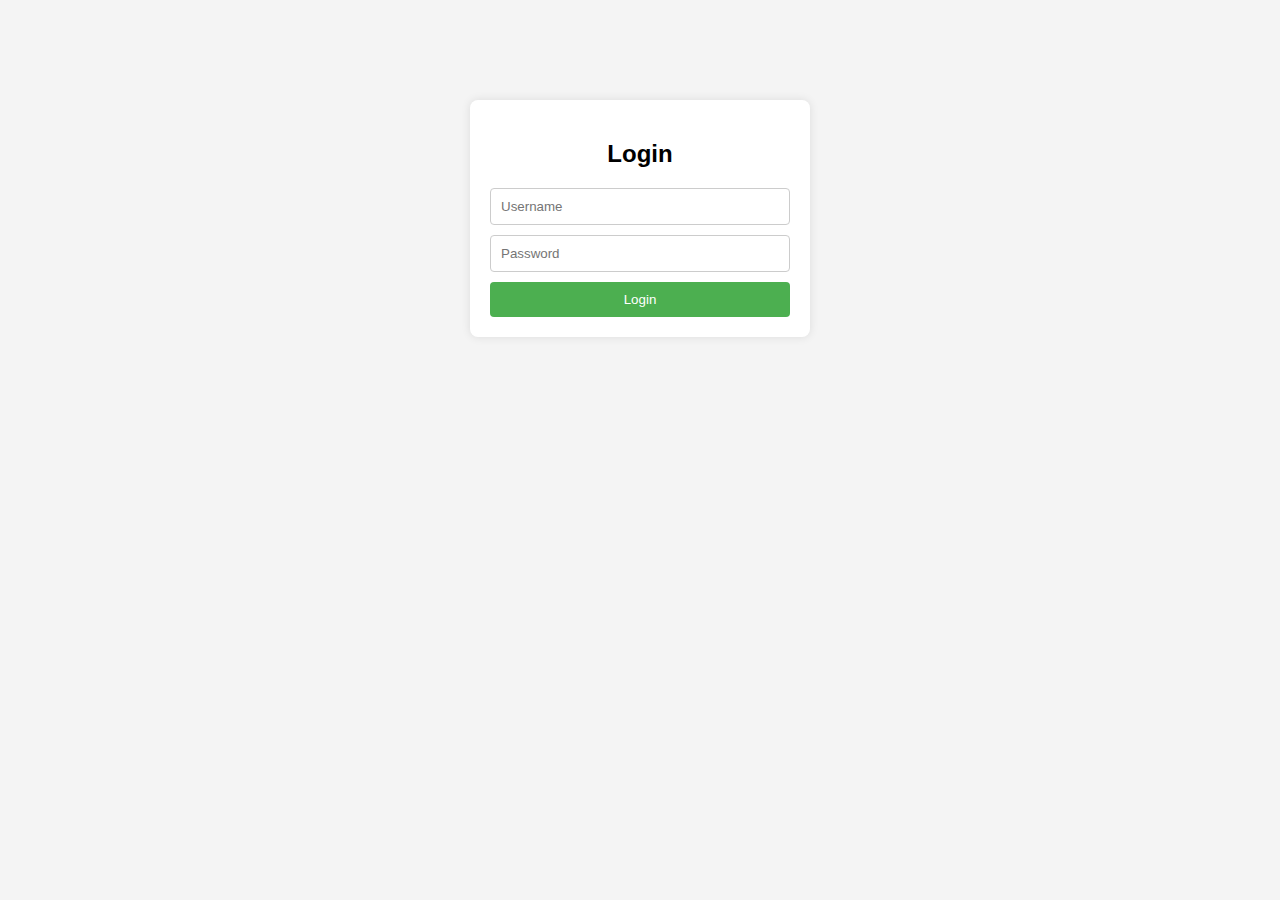
<file: JavaScriptFirstLesson/Authorization/index.html>
<!DOCTYPE html>
<html lang="en">

<head>
    <meta charset="UTF-8">
    <meta name="viewport" content="width=device-width, initial-scale=1.0">
    <link rel="stylesheet" href="style.css">
    <title>Login Page</title>
    <style>
#device-list {
    font-family: Arial, sans-serif;
}

table {
    border-collapse: collapse;
    width: 100%;
}

th, td {
    border: 1px solid #dddddd;
    text-align: left;
    padding: 8px;
}

th {
    background-color: #f2f2f2;
}

    </style>
</head>

<body>
    <div class="login-container">
        <h2>Login</h2>
        <form class="login-form" id="login-form" action="javascript:void(0);" method="post">
            <input type="text" id="username" name="username" placeholder="Username" required>
            <input type="password" id="password" name="password" placeholder="Password" required>
            <input type="submit" value="Login">
        </form>
    </div>

    <div id="device-list">
    </div>

    <script src="script.js"></script>
</body>

</html>
</file>
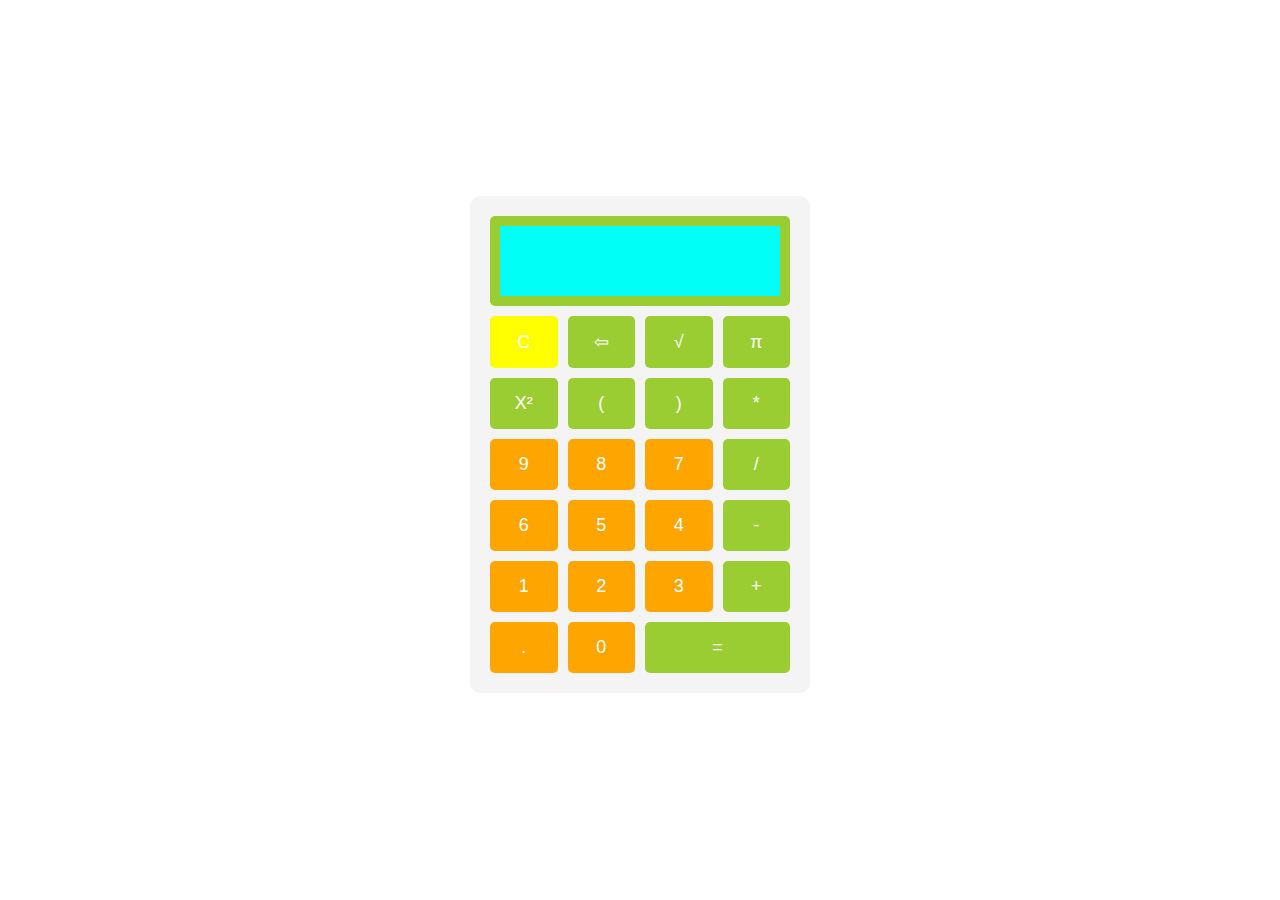
<file: JavaScriptFirstLesson/Calculator/index.html>
<!DOCTYPE html>
<html lang="en">
	<head>
		<meta charset="UTF-8" />
		<meta name="viewport" content="width=device-width, initial-scale=1.0" />
		<link rel="stylesheet" href="style.css" />
		<title>Calculator</title>
	</head>
	<body>
		<div class="calculator">
			<div class="display" id="display"></div>
			<div class="buttons">
				<button
					class="amal0"
					onclick="clearDisplay()"
				>
					C
				</button>
				<button class="amal" onclick="clearOne()">⇦</button>
				<button class="amal" onclick="appendToDisplay('**2')">√</button>
				<button class="amal" onclick="appendToDisplay('*3.14')">
					π
				</button>
				<button class="amal" onclick="appendToDisplay('**0.5')">
					Х²
				</button>
				<button class="amal" onclick="appendToDisplay('&#40;')">
					&#40;
				</button>
				<button class="amal" onclick="appendToDisplay('&#41;')">
					&#41;
				</button>
				<button class="amal" onclick="appendToDisplay('*')">*</button>
				<button class="" onclick="appendToDisplay('9')">9</button>
				<button class="" onclick="appendToDisplay('8')">8</button>
				<button class="" onclick="appendToDisplay('7')">7</button>
				<button class="amal" onclick="appendToDisplay('/')">/</button>
				<button class="" onclick="appendToDisplay('6')">6</button>
				<button class="" onclick="appendToDisplay('5')">5</button>
				<button class="" onclick="appendToDisplay('4')">4</button>
				<button class="amal" onclick="appendToDisplay('-')">-</button>
				<button class="" onclick="appendToDisplay('1')">1</button>
				<button class="" onclick="appendToDisplay('2')">2</button>
				<button class="" onclick="appendToDisplay('3')">3</button>
				<button class="amal" onclick="appendToDisplay('+')">+</button>
				<button class="" onclick="appendToDisplay('.')">.</button>
				<button class="" onclick="appendToDisplay('0')">0</button>
				<button class="amal teng" onclick="calculate()">=</button>
			</div>
		</div>

		<script src="action.js"></script>
	</body>
</html>
</file>
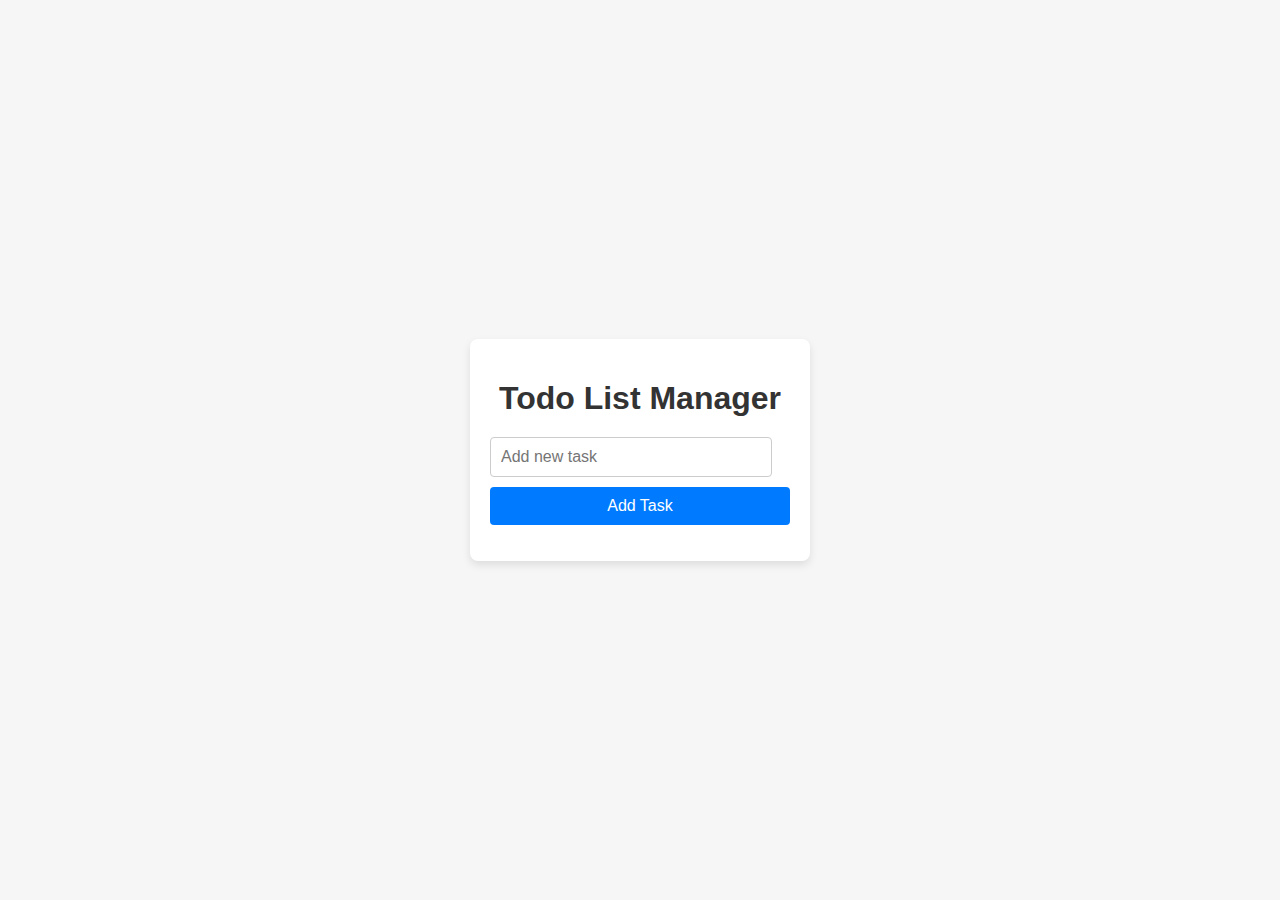
<file: JavaScriptFirstLesson/ToDoList/index.html>
<!DOCTYPE html>
<html lang="en">
<head>
<meta charset="UTF-8">
<meta name="viewport" content="width=device-width, initial-scale=1.0">
<title>Todo List Manager</title>
<style>
    body {
        font-family: 'Segoe UI', Tahoma, Geneva, Verdana, sans-serif;
        background-color: #f6f6f6;
        margin: 0;
        padding: 0;
        display: flex;
        justify-content: center;
        align-items: center;
        height: 100vh;
    }
    #container {
        background-color: #fff;
        border-radius: 8px;
        box-shadow: 0 4px 8px rgba(0, 0, 0, 0.1);
        padding: 20px;
        width: 300px;
    }
    h1 {
        color: #333;
        text-align: center;
        margin-bottom: 20px;
    }
    input[type="text"] {
        width: calc(100% - 40px);
        padding: 10px;
        font-size: 16px;
        border: 1px solid #ccc;
        border-radius: 4px;
        margin-bottom: 10px;
    }
    button {
        width: 100%;
        padding: 10px;
        font-size: 16px;
        color: #fff;
        background-color: #007bff;
        border: none;
        border-radius: 4px;
        cursor: pointer;
        transition: background-color 0.3s ease;
    }
    button:hover {
        background-color: #0056b3;
    }
    ul {
        list-style-type: none;
        padding: 0;
        margin-top: 10px;
    }
    li {
        padding: 10px;
        background-color: #f9f9f9;
        border-radius: 4px;
        margin-bottom: 5px;
        display: flex;
        align-items: center;
        justify-content: space-between;
    }
    li:last-child {
        margin-bottom: 0;
    }
    input[type="checkbox"] {
        margin-right: 10px;
    }
    button.delete-btn {
        background-color: #dc3545;
    }
    button.delete-btn:hover {
        background-color: #bd2130;
    }
</style>
</head>
<body>
<div id="container">
    <h1>Todo List Manager</h1>
    <input type="text" id="taskInput" placeholder="Add new task">
    <button onclick="addTask()">Add Task</button>
    <ul id="taskList"></ul>
</div>

<script src="task1.js">
</script>
</body>
</html>
</file>
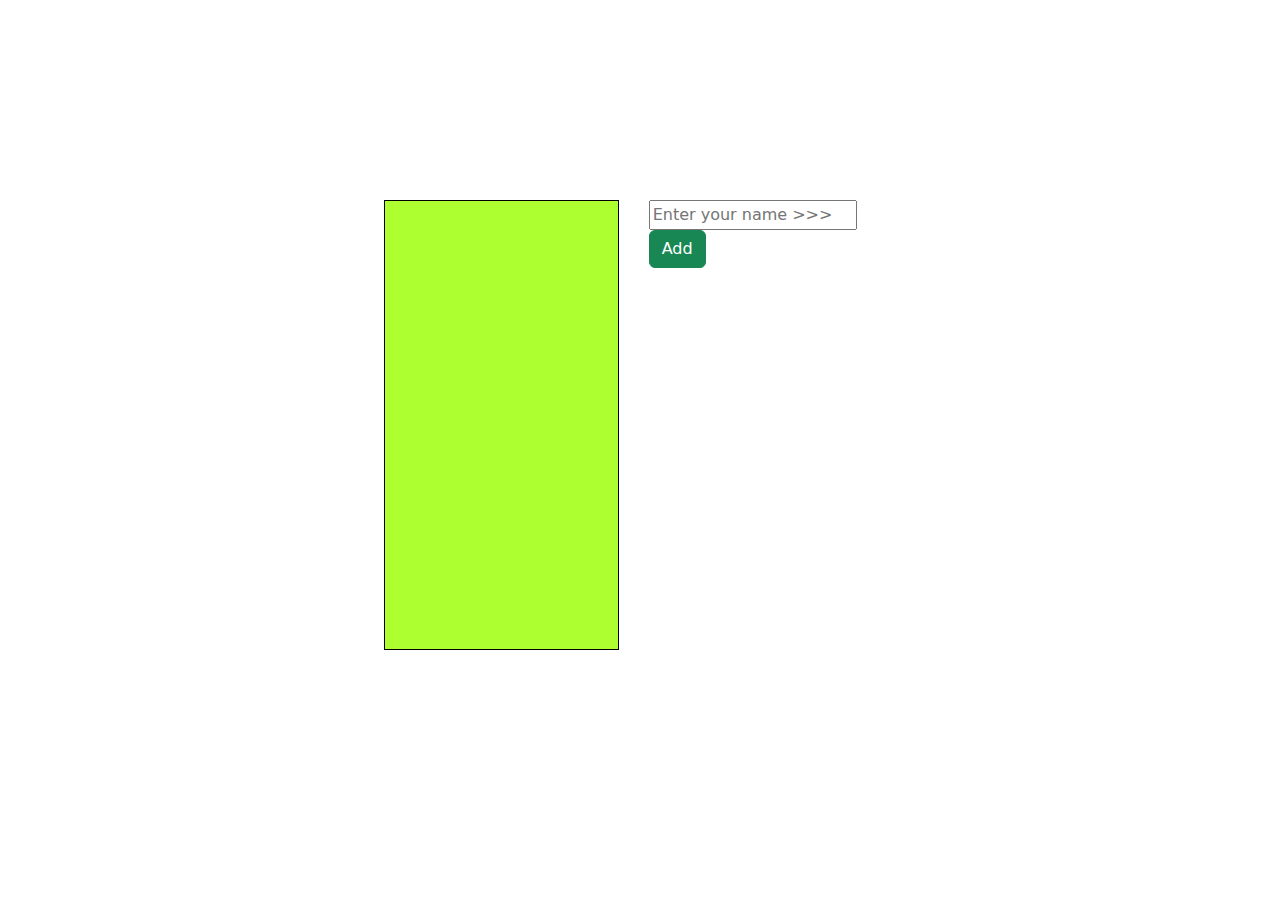
<file: JavaScriptFirstLesson/PracticeTask/MainLesson/index.html>
<!DOCTYPE html>
<html lang="en">
  <head>
    <meta charset="UTF-8" />
    <meta name="viewport" content="width=device-width, initial-scale=1.0" />
    <title>Salom</title>
    <link
      rel="stylesheet"
      href="https://cdn.jsdelivr.net/npm/bootstrap-icons@1.11.3/font/bootstrap-icons.min.css"
    />
    <link
      href="https://cdn.jsdelivr.net/npm/bootstrap@5.3.3/dist/css/bootstrap.min.css"
      rel="stylesheet"
      integrity="sha384-QWTKZyjpPEjISv5WaRU9OFeRpok6YctnYmDr5pNlyT2bRjXh0JMhjY6hW+ALEwIH"
      crossorigin="anonymous"
    />
    <style>
      body {
        width: 40%;
        margin-left: 30%;
        margin-top: 200px;
        /* border: 1px solid black; */
        display: flex;
      }
    </style>
  </head>
  <body>

    <div style="width: 50%; border: 1px solid black; margin-right: 30px; height: 50vh; background-color: greenyellow;" >
      <ul id="nameList"></ul>
    </div>

    <div id="kirish">
      <input type="text" id="kirit" placeholder="Enter your name >>> "/>
      <button class="btn btn-success" onclick="AddName()">Add</button>
    </div>

    <script src="./AddUser.js"></script>
  </body>
</html>
</file>
<file: JavaScriptFirstLesson/Authorization/style.css>
body {
    font-family: Arial, sans-serif;
    background-color: #f4f4f4;
  }
  .login-container {
    width: 300px;
    margin: 100px auto;
    background-color: #fff;
    padding: 20px;
    border-radius: 8px;
    box-shadow: 0px 0px 10px rgba(0, 0, 0, 0.1);
  }
  .login-container h2 {
    text-align: center;
  }
  .login-form {
    margin-top: 20px;
  }
  .login-form input[type="text"],
  .login-form input[type="password"] {
    width: 100%;
    padding: 10px;
    margin-bottom: 10px;
    border: 1px solid #ccc;
    border-radius: 4px;
    box-sizing: border-box;
  }
  .login-form input[type="submit"] {
    width: 100%;
    background-color: #4caf50;
    color: #fff;
    border: none;
    padding: 10px;
    border-radius: 4px;
    cursor: pointer;
  }
  .login-form input[type="submit"]:hover {
    background-color: #45a049;
  }
</file>
<file: JavaScriptFirstLesson/Calculator/style.css>
body {
	display: flex;
	align-items: center;
	justify-content: center;
	height: 97vh;
}

.calculator {
	width: 300px;
	margin: 50px auto;
	padding: 20px;
	background-color: #f4f4f4;
	border-radius: 10px;
	transition: 0.5s ease;
}

.calculator:hover{
	box-shadow: 0px 0px 20px rgb(13, 164, 13);
}
.display {
	margin-bottom: 10px;
	padding: 10px;
	height: 50px;
	background-color: rgb(0, 255, 247);
	border: 10px solid yellowgreen;
	overflow: auto;
	border-radius: 5px;
	text-align: right;
	font-size: 45px;
	font-weight: 800;
	-webkit-border-radius: 5px;
	-moz-border-radius: 5px;
	-ms-border-radius: 5px;
	-o-border-radius: 5px;
}
.buttons {
	display: grid;
	grid-template-columns: repeat(4, 1fr);
	gap: 10px;
}
button {
	padding: 15px;
	background-color: orange;
	color: #fff;
	border: none;
	border-radius: 5px;
	cursor: pointer;
	font-size: 18px;
}

button:hover {
    background-color: rgb(201, 133, 6);
}

.teng {
    width: 215%;
}

.amal {
    background-color: yellowgreen;
}

.amal:hover {
	background-color: rgb(2, 107, 2);
}

.amal0{
	background-color: yellow;
}
.amal:hover{
	background-color: rgb(170, 170, 7);
}
</file>
